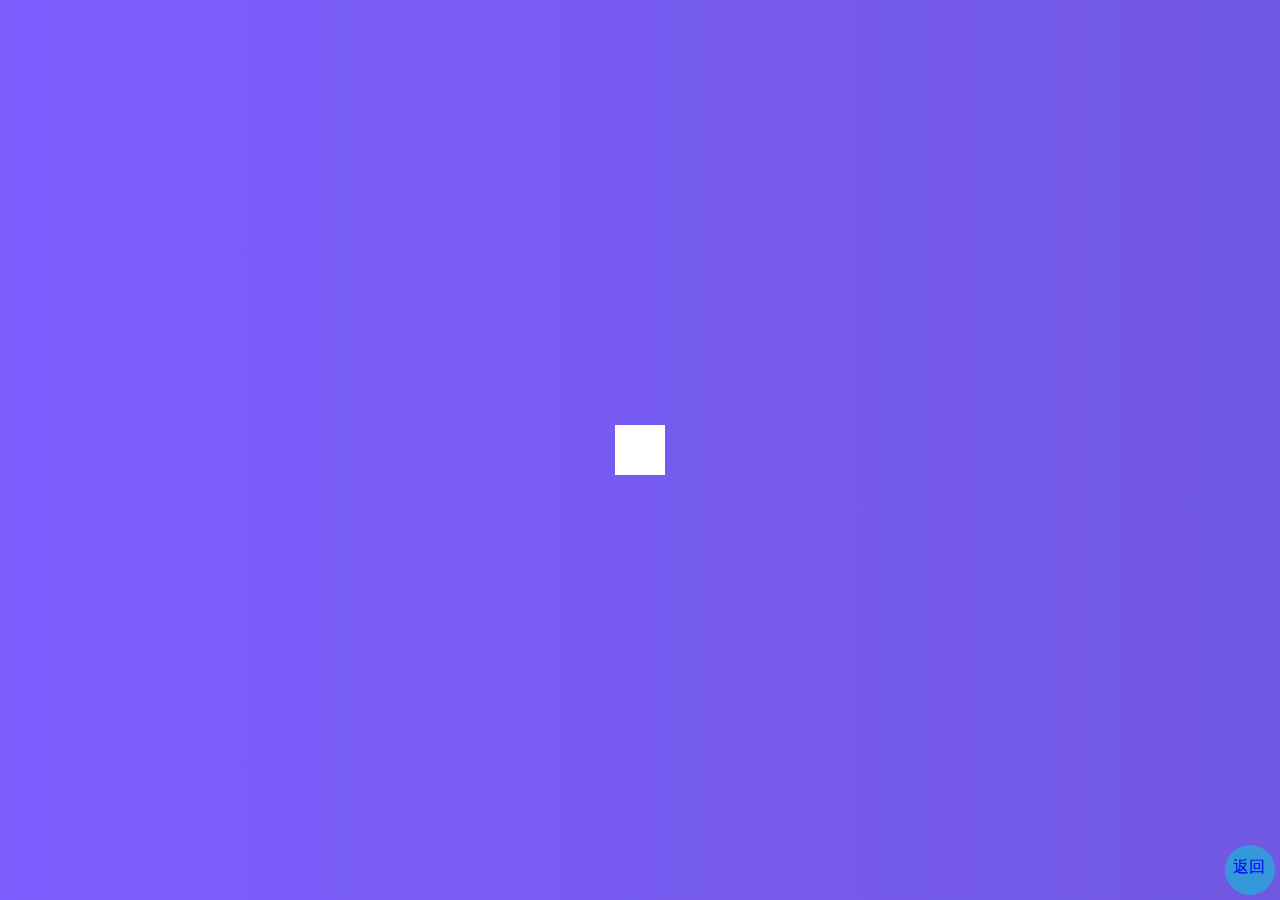
<file: hidden-search-widget/index.html>
<!DOCTYPE html>
<html lang="en">
<head>
  <meta charset="UTF-8"/>
  <meta name="viewport" content="width=device-width, initial-scale=1.0"/>
  <link rel="stylesheet" href="https://cdnjs.cloudflare.com/ajax/libs/font-awesome/5.14.0/css/all.min.css"
        integrity="sha512-1PKOgIY59xJ8Co8+NE6FZ+LOAZKjy+KY8iq0G4B3CyeY6wYHN3yt9PW0XpSriVlkMXe40PTKnXrLnZ9+fkDaog=="
        crossorigin="anonymous"/>
  <link rel="stylesheet" href="style.css"/>
  <title>hidden-search-widget</title>
</head>
<body>
<div class="search">
  <input type="text" class="input" placeholder="Search...">
  <button class="btn">
    <i class="fas fa-search"></i>
  </button>
</div>
<div class="back"><a href="../index.html" class="back-btn">返回</a></div>
<script src="main.js"></script>
</body>
</html>
</file>
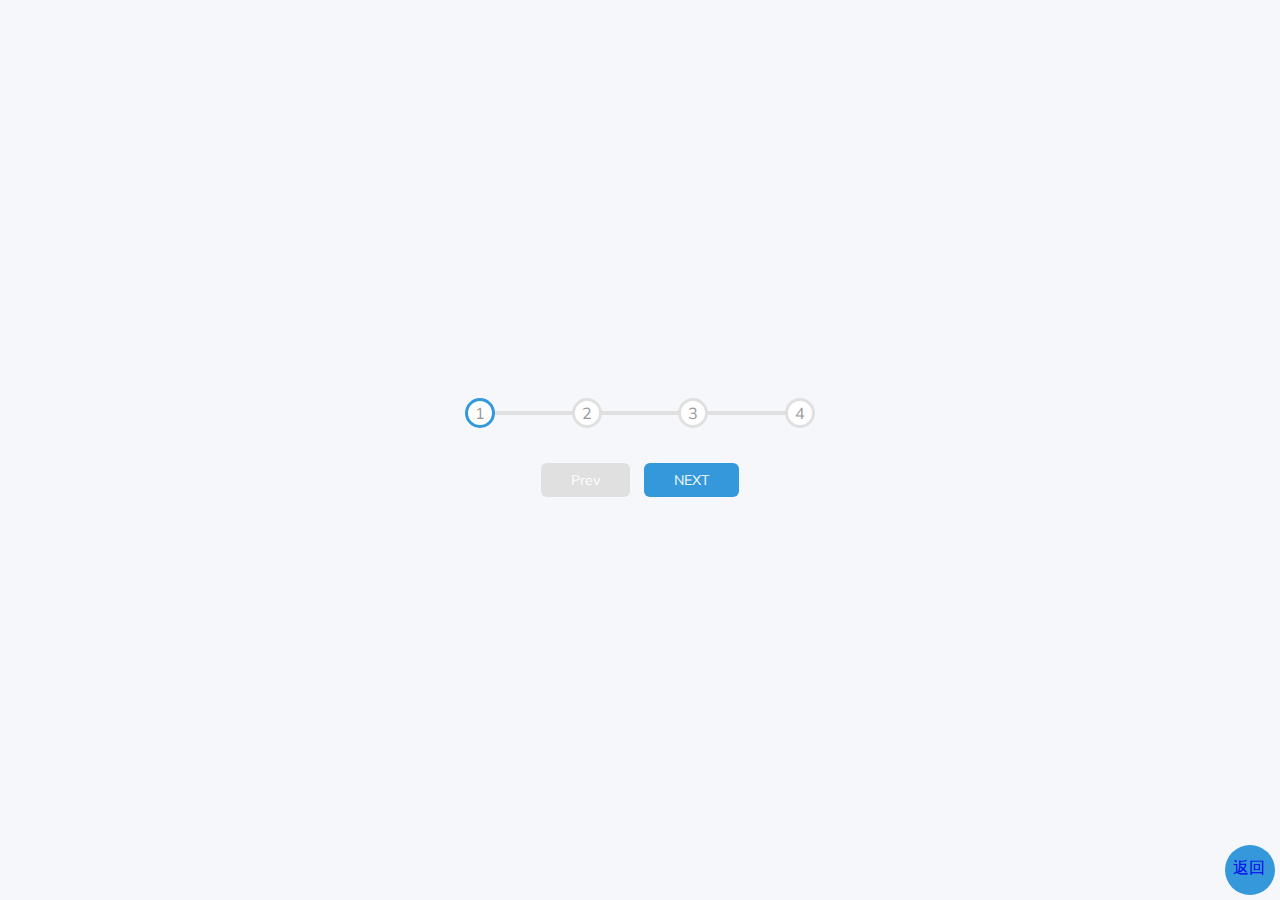
<file: progress-steps/index.html>
<!DOCTYPE html>
<html lang="en">
<head>
  <meta charset="UTF-8"/>
  <meta name="viewport" content="width=device-width, initial-scale=1.0"/>
  <link rel="stylesheet" href="style.css"/>
  <title>Progress Steps</title>
</head>
<body>
<div class="container">
  <div class="progress-container">
    <div class="progress" id="progress"></div>
    <div class="circle active">1</div>
    <div class="circle">2</div>
    <div class="circle">3</div>
    <div class="circle">4</div>
  </div>

  <button class="btn" id="prev" disabled="true">Prev</button>
  <button class="btn" id="next">NEXT</button>

</div>
<div class="back"><a href="../index.html" class="back-btn">返回</a></div>
<script src="main.js"></script>
</body>
</html>
</file>
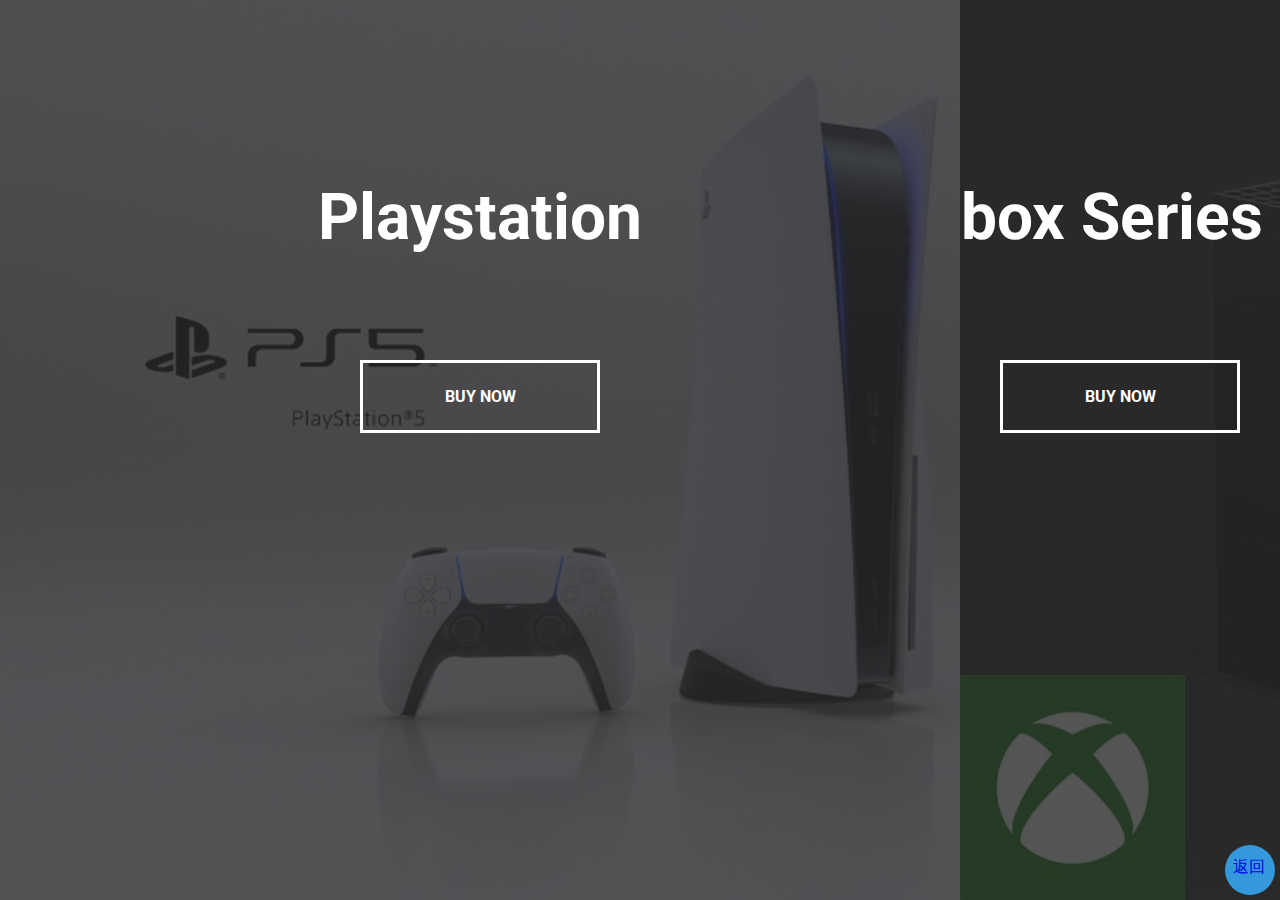
<file: split-landing-page/index.html>
<!DOCTYPE html>
<html lang="en">
<head>
  <meta charset="UTF-8" />
  <meta name="viewport" content="width=device-width, initial-scale=1.0" />
  <link rel="stylesheet" href="style.css" />
  <title>Split Landing Page
  </title>
</head>
<body>
<div class="container">
  <div class="split left">
    <h1>Playstation</h1>
    <a href="#" class="btn">Buy Now</a>
  </div>
  <div class="split right">
    <h1>Xbox Series X</h1>
    <a href="#" class="btn">Buy Now</a>
  </div>
</div>
<div class="back"><a href="../index.html" class="back-btn">返回</a></div>
<script src="main.js"></script>
</body>
</html>
</file>
<file: hidden-search-widget/style.css>
@import url('https://fonts.googleapis.com/css2?family=Roboto:wght@400;700&display=swap');

* {
  box-sizing: border-box;
}
a{
  text-decoration: none;
}

body {
  background-image: linear-gradient(90deg, #7d5fff, #7158e2);
  font-family: 'Roboto', sans-serif;
  display: flex;
  align-items: center;
  justify-content: center;
  height: 100vh;
  overflow: hidden;
  margin: 0;
}

.search{
  position: relative;
  height: 50px;
}

.search .input{
  background-color: #fff;
  border: 0;
  font-size: 18px;
  padding: 15px;
  height: 50px;
  width: 50px;
  transition: width 0.3s ease;
}

.btn{
  background-color: #fff;
  border: 0;
  font-size: 24px;
  cursor: pointer;
  position: absolute;
  top: 0;
  left: 0;
  height: 50px;
  width: 50px;
  transition: transform 0.3s ease;
}

/*清除点击后产生的黑框*/
.btn:focus,
.input:focus {
  outline: none;
}

/*加上active后input框的宽度*/
.search.active .input {
  width: 200px;
}

/*加上active后btn向X轴移动198px*/
.search.active .btn {
  transform: translateX(198px);
}
.back{
  width: 50px;
  height: 50px;
  background: #3498db;
  position: fixed;
  right: 5px;
  margin-left: 510px;
  bottom: 5px;
  z-index: 2;
  border-radius: 55%;
  padding-top: 12px;
  padding-left:8px;
}
</file>
<file: progress-steps/style.css>
@import url('https://fonts.googleapis.com/css?family=Muli&display=swap');
a{
  text-decoration: none;
}
:root{
  --line-border-fill: #3498db;
  --line-border-empty: #e0e0e0;
}

*{
  box-sizing: border-box;
}

body{
  background-color: #f6f7fb;
  font-family: 'Muli', sans-serif;
  display: flex;
  align-items: center;
  justify-content: center;
  height: 100vh;
  overflow: hidden;
  margin:0;
}

.container{
  text-align: center;
}

.progress-container {
  display: flex;
  justify-content: space-between;
  position: relative;
  margin-bottom: 30px;
  max-width: 100%;
  width: 350px;
}

.progress-container::before {
  content: '';
  background-color: var(--line-border-empty);
  position: absolute;
  top: 50%;
  left: 0;
  transform: translateY(-50%);
  height: 4px;
  width: 100%;
  z-index: -1;
}

.progress {
  background-color: var(--line-border-fill);
  position: absolute;
  top: 50%;
  left: 0;
  transform: translateY(-50%);
  height: 4px;
  width: 0%;
  z-index: -1;
  transition: 0.4s ease;
}

.circle {
  background-color: #fff;
  color: #999;
  border-radius: 50%;
  height: 30px;
  width: 30px;
  display: flex;
  align-items: center;
  justify-content: center;
  border: 3px solid var(--line-border-empty);
  transition: 0.4s ease;
}

.circle.active {
  border-color: var(--line-border-fill);
}

.btn {
  background-color: var(--line-border-fill);
  color: #fff;
  border: 0;
  border-radius: 6px;
  cursor: pointer;
  font-family: inherit;
  padding: 8px 30px;
  margin: 5px;
  font-size: 14px;
}

.btn:active {
  transform: scale(0.98);
}

.btn:focus {
  outline: 0;
}

.btn:disabled {
  background-color: var(--line-border-empty);
  cursor: not-allowed;
}
.back{
  width: 50px;
  height: 50px;
  background: #3498db;
  position: fixed;
  right: 5px;
  margin-left: 510px;
  bottom: 5px;
  z-index: 2;
  border-radius: 55%;
  padding-top: 12px;
  padding-left:8px;
}
</file>
<file: split-landing-page/style.css>
@import url('https://fonts.googleapis.com/css2?family=Roboto:wght@400;700&display=swap');

:root {
  --left-bg-color: rgba(87, 84, 236, 0.7);
  --right-bg-color: rgba(43, 43, 43, 0.8);
  --left-btn-hover-color: rgba(87, 84, 236, 1);
  --right-btn-hover-color: rgba(28, 122, 28, 1);
  --hover-width: 75%;
  --other-width: 25%;
  --speed: 1000ms;
}

* {
  box-sizing: border-box;
  margin: 0;
  padding: 0;
}

body {
  font-family: 'Roboto', sans-serif;
  height: 100vh;
  overflow: hidden;
  margin: 0;
}

h1 {
  font-size: 4rem;
  color: #fff;
  position: absolute;
  left: 50%;
  top: 20%;
  transform: translateX(-50%);
  white-space: nowrap;
}

.btn {
  position: absolute;
  display: flex;
  align-items: center;
  justify-content: center;
  left: 50%;
  top: 40%;
  transform: translateX(-50%);
  text-decoration: none;
  color: #fff;
  border: #fff solid 0.2rem;
  font-size: 1rem;
  font-weight: bold;
  text-transform: uppercase;
  width: 15rem;
  padding: 1.5rem;
}

.container {
  position: relative;
  width: 100%;
  height: 100%;
  background: #333;
}

.split {
  position: absolute;
  width: 50%;
  height: 100%;
  overflow: hidden;
}

.split.left .btn:hover {
  background-color: var(--left-btn-hover-color);
  border-color: var(--left-btn-hover-color);
}

.split.right .btn:hover {
  background-color: var(--right-btn-hover-color);
  border-color: var(--right-btn-hover-color);
}

.split.left {
  left: 0;
  background: url("ps.jpg");
  background-repeat: no-repeat;
  background-size: cover;
}

.split.right{
  right: 0;
  background:url("xbox.jpg");
  background-repeat: no-repeat;
  background-size: cover;
}

.hover-left .left {
  width: var(--hover-width);
}

.hover-left .right {
  width: var(--other-width);
}

.hover-right .right {
  width: var(--hover-width);
}

.hover-right .left {
  width: var(--other-width);
}

.split.right,
.split.left,
.split.right::before,
.split.left::before {
  transition: all var(--speed) ease-in-out;
}

.split.right::before {
  content: '';
  position: absolute;
  width: 100%;
  height: 100%;
  background-color: var(--right-bg-color);
}

.split.left::before{
  content: '';
  position: absolute;
  width: 100%;
  height: 100%;
  background-color: var(--right-bg-color);
}

@media (max-width: 800px) {
  h1 {
    font-size: 2rem;
    top: 30%;
  }

  .btn {
    padding: 1.2rem;
    width: 12rem;
  }
}

.back{
  width: 50px;
  height: 50px;
  background: #3498db;
  position: fixed;
  right: 5px;
  margin-left: 510px;
  bottom: 5px;
  z-index: 2;
  border-radius: 55%;
  padding-top: 12px;
  padding-left:8px;
}

a{
  text-decoration: none;
}
</file>
